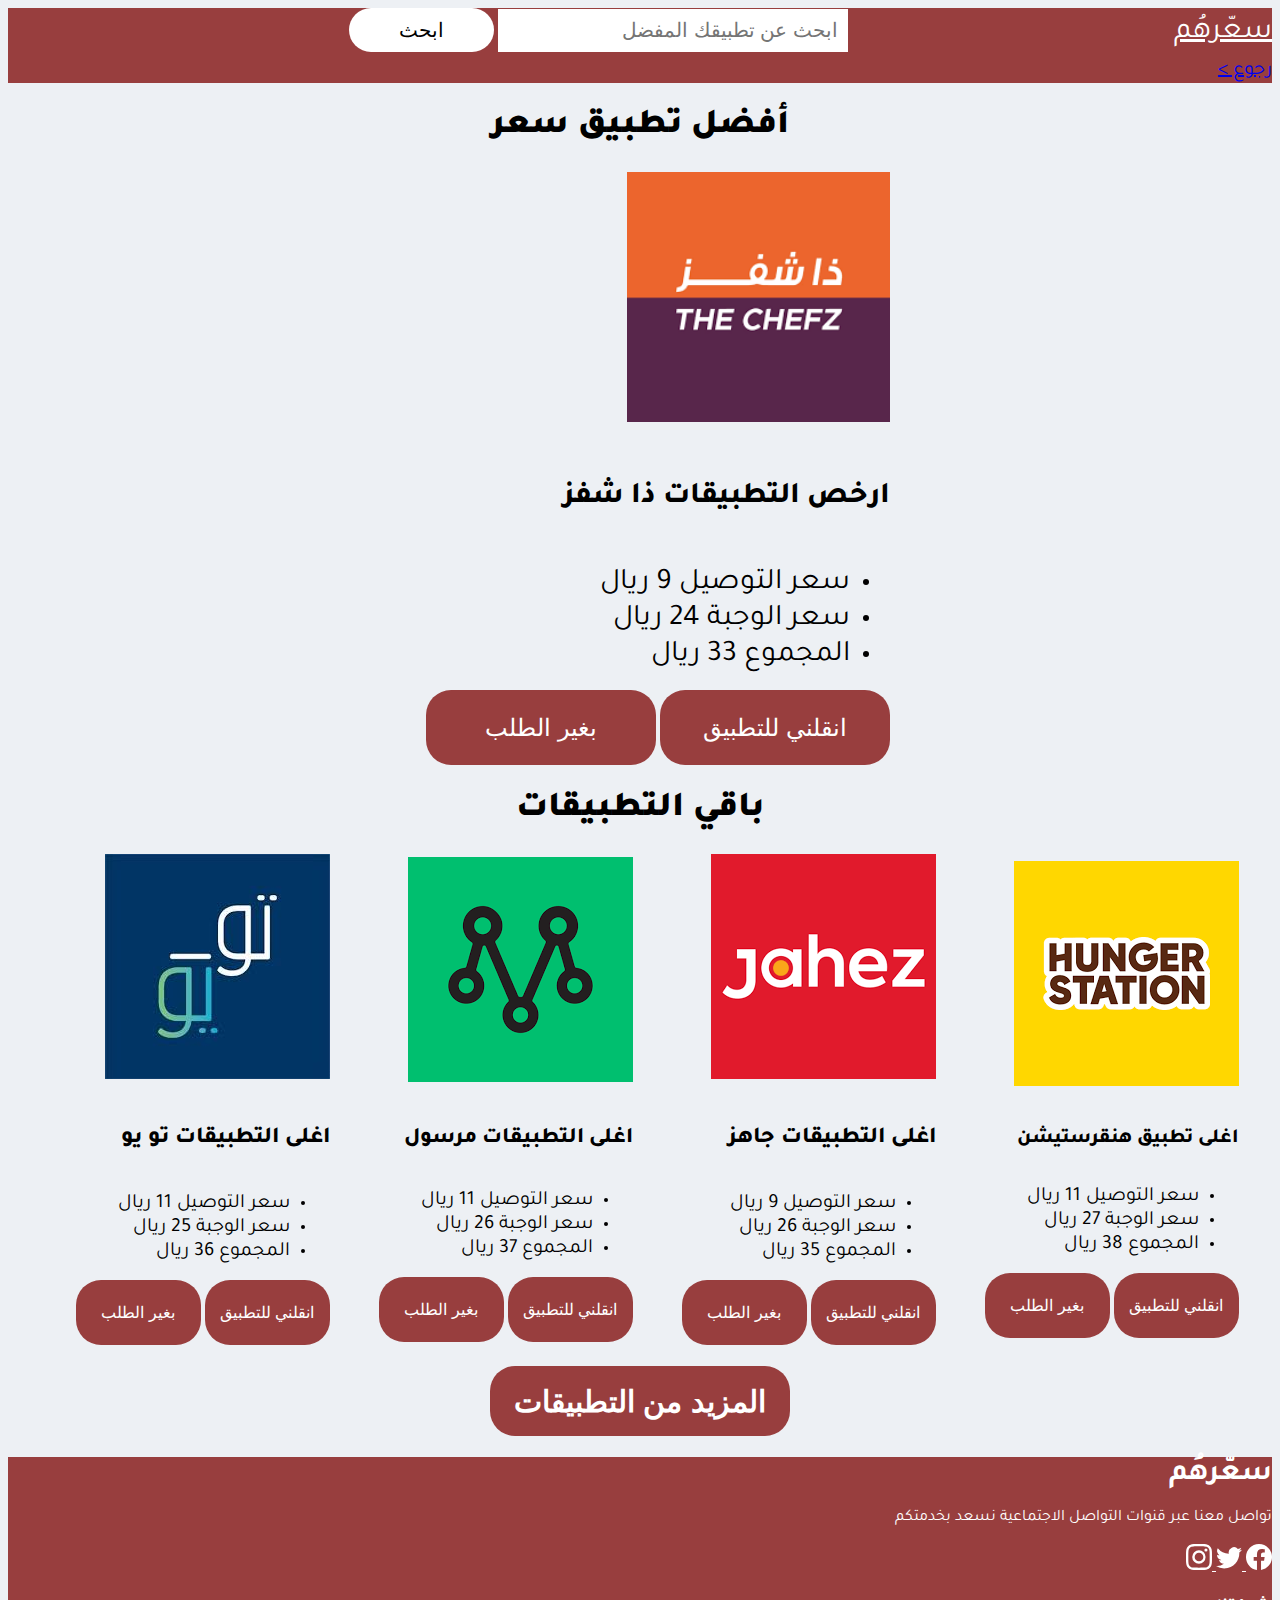
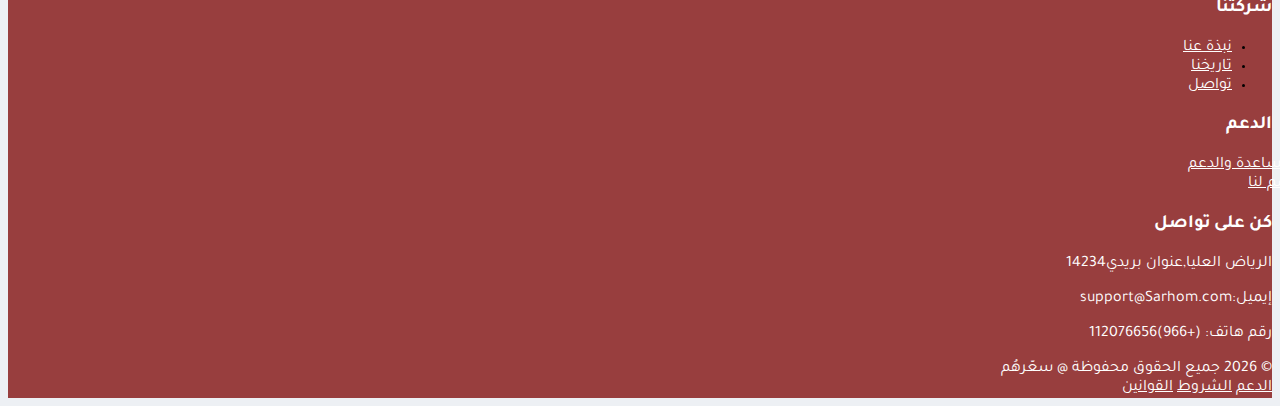
<file: apporder.html>
<!DOCTYPE html>
<html dir="rtl">
<head>
    <meta charset="UTF-8">
    <meta name="viewport" content="width=device-width, initial-scale=1.0">
    <title>التطبيقات</title>
    
    <link href="https://cdn.jsdelivr.net/npm/bootstrap@5.3.2/dist/css/bootstrap.min.css" rel="stylesheet" integrity="sha384-T3c6CoIi6uLrA9TneNEoa7RxnatzjcDSCmG1MXxSR1GAsXEV/Dwwykc2MPK8M2HN" crossorigin="anonymous">
    <link rel="stylesheet" href="css/Sarhom.css">
    <link rel="stylesheet" href="css/all.min.css">
    <link rel="preconnect" href="https://fonts.googleapis.com">
    <link rel="preconnect" href="https://fonts.gstatic.com" crossorigin>
    <link href="https://fonts.googleapis.com/css2?family=Tajawal:wght@200;300;400;500;700;800;900&display=swap" rel="stylesheet">

</head>
<body>
    <nav class="navbar navbar-expand-lg" style="background-color:#983E3E;">
        <div class="container-fluid m-1">
            <a class="navbar-brand" style="color: #fff; font-size: 30px;" href="index.html">سعّرهُم</a>
            <input class="ser1 mt-1" type="search" placeholder="ابحث عن تطبيقك المفضل">
            <button class="but1 mt-1"><a href="#" style="text-decoration: none; color: black;">ابحث</a></button>
             <div class="d-flex align-items-center ms-3">
                <a href="order.html" class="btn btn-outline-light me-5" style="font-size: 20px;" > رجوع ></a>
             </div> 
        </div>
    </nav>
   
    <section class="apps">
      <h1 class="appshead mt-5">أفضل تطبيق سعر</h1>
    <div class="container mt-4">
    <div class="card" style="width: 500px; ">
      <img height="250px" src="[data-uri]" class="card-img-top" alt="...">
      <div class="card-body me-5">
        <h5 class="card-title" style="font-size: 30px; font-weight: 800;">ارخص التطبيقات ذا شفز</h5>
        
      </div>
      <ul class="list-group list-group-flush">
        <li class="list-group-item me-4" style="font-size: 30px;">سعر التوصيل 9 ريال</li>
        <li class="list-group-item me-4" style="font-size: 30px;">سعر الوجبة 24 ريال</li>
        <li class="list-group-item me-4" style="font-size: 30px;"> المجموع 33 ريال</li>
      </ul>
      <div class="card-body " style="gap: 20px;">
        <button style="background-color: #983E3E; border:none; border-radius: 25px; height: 75px; width: 230px;"><a target="_blank" href="https://thechefz.co/ar/" class="card-link" style="font-size: 24px; text-decoration: none; color: #fff; ">انقلني للتطبيق</a></button>
         <button style="background-color: #983E3E; border: none; border-radius: 25px; height: 75px; width: 230px;"><a   href="order.html" class="card-link " style="font-size: 24px; text-decoration: none; color: #fff;">بغير الطلب</a></button>
      </div>
    </div>
  </div>
</section>

<section class="apps">
  <h1 class="appshead mt-5">باقي التطبيقات</h1>
<div class="container mt-5">
<div class="card" style="width: 18rem; ">
  <img  src="[data-uri]" class="card-img-top" alt="...">
  <div class="card-body me-3">
    <h5 class="card-title" style="font-size: 20px; font-weight: 800;">اغلى تطبيق هنقرستيشن</h5>
    
  </div>
  <ul class="list-group list-group-flush">
    <li class="list-group-item " style="font-size: 20px;">سعر التوصيل 11 ريال</li>
    <li class="list-group-item " style="font-size: 20px;">سعر الوجبة 27 ريال</li>
    <li class="list-group-item " style="font-size: 20px;"> المجموع 38 ريال</li>
  </ul>
  <div class="card-body " style="gap: 20px;">
    <button style="background-color: #983E3E; border:none; border-radius: 25px; height: 65px; width: 125px;"><a target="_blank" href="https://thechefz.co/ar/" class="card-link" style="font-size: 16px; text-decoration: none; color: #fff; ">انقلني للتطبيق</a></button>
     <button style="background-color: #983E3E; border: none; border-radius: 25px; height: 65px; width: 125px;"><a   href="order.html" class="card-link " style="font-size: 16px; text-decoration: none; color: #fff;">بغير الطلب</a></button>
  </div>
</div>
<div class="card" style="width: 18rem; ">
  <img  src="[data-uri]" class="card-img-top" alt="...">
  <div class="card-body me-4">
    <h5 class="card-title" style="font-size: 23px; font-weight: 800;">اغلى التطبيقات جاهز</h5>
    
  </div>
  <ul class="list-group list-group-flush">
    <li class="list-group-item " style="font-size: 20px;">سعر التوصيل 9 ريال</li>
    <li class="list-group-item " style="font-size: 20px;">سعر الوجبة 26 ريال</li>
    <li class="list-group-item " style="font-size: 20px;"> المجموع 35 ريال</li>
  </ul>
  <div class="card-body " style="gap: 20px;">
    <button style="background-color: #983E3E; border:none; border-radius: 25px; height: 65px; width: 125px;"><a target="_blank" href="https://thechefz.co/ar/" class="card-link" style="font-size: 16px; text-decoration: none; color: #fff; ">انقلني للتطبيق</a></button>
     <button style="background-color: #983E3E; border: none; border-radius: 25px; height: 65px; width: 125px;"><a   href="order.html" class="card-link " style="font-size: 16px; text-decoration: none; color: #fff;">بغير الطلب</a></button>
  </div>
</div>
<div class="card" style="width: 18rem; ">
  <img  src="[data-uri]" class="card-img-top" alt="...">
  <div class="card-body me-3">
    <h5 class="card-title" style="font-size: 22px; font-weight: 800;">اغلى التطبيقات مرسول</h5>
    
  </div>
  <ul class="list-group list-group-flush">
    <li class="list-group-item " style="font-size: 20px;">سعر التوصيل 11 ريال</li>
    <li class="list-group-item " style="font-size: 20px;">سعر الوجبة 26 ريال</li>
    <li class="list-group-item " style="font-size: 20px;"> المجموع 37 ريال</li>
  </ul>
  <div class="card-body " style="gap: 20px;">
    <button style="background-color: #983E3E; border:none; border-radius: 25px; height: 65px; width: 125px;"><a target="_blank" href="https://thechefz.co/ar/" class="card-link" style="font-size: 16px; text-decoration: none; color: #fff; ">انقلني للتطبيق</a></button>
     <button style="background-color: #983E3E; border: none; border-radius: 25px; height: 65px; width: 125px;"><a   href="order.html" class="card-link " style="font-size: 16px; text-decoration: none; color: #fff;">بغير الطلب</a></button>
  </div>
</div>
<div class="card" style="width: 18rem; ">
  <img  src="[data-uri]" class="card-img-top" alt="...">
  <div class="card-body me-4">
    <h5 class="card-title" style="font-size: 23px; font-weight: 800;">اغلى التطبيقات تو يو</h5>
    
  </div>
  <ul class="list-group list-group-flush">
    <li class="list-group-item " style="font-size: 20px;">سعر التوصيل 11 ريال</li>
    <li class="list-group-item " style="font-size: 20px;">سعر الوجبة 25 ريال</li>
    <li class="list-group-item " style="font-size: 20px;"> المجموع 36 ريال</li>
  </ul>
  <div class="card-body " style="gap: 20px;">
    <button style="background-color: #983E3E; border:none; border-radius: 25px; height: 65px; width: 125px;"><a target="_blank" href="https://thechefz.co/ar/" class="card-link" style="font-size: 16px; text-decoration: none; color: #fff; ">انقلني للتطبيق</a></button>
     <button style="background-color: #983E3E; border: none; border-radius: 25px; height: 65px; width: 125px;"><a   href="order.html" class="card-link " style="font-size: 16px; text-decoration: none; color: #fff;">بغير الطلب</a></button>
  </div>
</div>
</div>
<h4 class=" mt-5 mb-5" style="display: flex; justify-content: center; align-items: center; color: #983E3E;"><button>المزيد من التطبيقات</button></h4>
</section>

    
      <footer class="pt-lg-10 pt-5 footer mt-5" style="background-color: #983E3E;">
        <div class="container">
          <div class="row">
            <div class="col-lg-4 col-md-6 col-12">
                  <!-- about company -->
              <div class="mb-4">
                <a href="index.html" style="text-decoration: none; color: #fff; font-weight: 700; font-size: 30px;">سعّرهُم</a>
                <div class="mt-4" style="color: #fff;">
                  <p> تواصل معنا عبر قنوات التواصل الاجتماعية نسعد بخدمتكم</p>
                     <!-- social media -->
                  <div class="fs-4 mt-4" >
                    <!--Facebook-->
                    <a href="#" class=" me-2" style="color: #fff;">
                      <svg xmlns="http://www.w3.org/2000/svg" width="26" height="26" fill="currentColor" class="bi bi-facebook ms-1" viewBox="0 0 16 16">
                          <path d="M16 8.049c0-4.446-3.582-8.05-8-8.05C3.58 0-.002 3.603-.002 8.05c0 4.017 2.926 7.347 6.75 7.951v-5.625h-2.03V8.05H6.75V6.275c0-2.017 1.195-3.131 3.022-3.131.876 0 1.791.157 1.791.157v1.98h-1.009c-.993 0-1.303.621-1.303 1.258v1.51h2.218l-.354 2.326H9.25V16c3.824-.604 6.75-3.934 6.75-7.951z"/>
                        </svg>
                  </a>
                  <!--Twitter-->
                  <a href="#" class=" me-2" style="color: #fff;">
                      <svg xmlns="http://www.w3.org/2000/svg" width="26" height="26" fill="currentColor" class="bi bi-twitter ms-1 " viewBox="0 0 16 16">
                          <path d="M5.026 15c6.038 0 9.341-5.003 9.341-9.334 0-.14 0-.282-.006-.422A6.685 6.685 0 0 0 16 3.542a6.658 6.658 0 0 1-1.889.518 3.301 3.301 0 0 0 1.447-1.817 6.533 6.533 0 0 1-2.087.793A3.286 3.286 0 0 0 7.875 6.03a9.325 9.325 0 0 1-6.767-3.429 3.289 3.289 0 0 0 1.018 4.382A3.323 3.323 0 0 1 .64 6.575v.045a3.288 3.288 0 0 0 2.632 3.218 3.203 3.203 0 0 1-.865.115 3.23 3.23 0 0 1-.614-.057 3.283 3.283 0 0 0 3.067 2.277A6.588 6.588 0 0 1 .78 13.58a6.32 6.32 0 0 1-.78-.045A9.344 9.344 0 0 0 5.026 15z"/>
                        </svg>
                  </a>
    
                  <!--GitHub-->
                  <a href="#" class="" style="color: #fff;">
                    <svg xmlns="http://www.w3.org/2000/svg" width="26" height="26" fill="currentColor" class="bi bi-instagram me-1" viewBox="0 0 16 16">
                      <path d="M8 0C5.829 0 5.556.01 4.703.048 3.85.088 3.269.222 2.76.42a3.917 3.917 0 0 0-1.417.923A3.927 3.927 0 0 0 .42 2.76C.222 3.268.087 3.85.048 4.7.01 5.555 0 5.827 0 8.001c0 2.172.01 2.444.048 3.297.04.852.174 1.433.372 1.942.205.526.478.972.923 1.417.444.445.89.719 1.416.923.51.198 1.09.333 1.942.372C5.555 15.99 5.827 16 8 16s2.444-.01 3.298-.048c.851-.04 1.434-.174 1.943-.372a3.916 3.916 0 0 0 1.416-.923c.445-.445.718-.891.923-1.417.197-.509.332-1.09.372-1.942C15.99 10.445 16 10.173 16 8s-.01-2.445-.048-3.299c-.04-.851-.175-1.433-.372-1.941a3.926 3.926 0 0 0-.923-1.417A3.911 3.911 0 0 0 13.24.42c-.51-.198-1.092-.333-1.943-.372C10.443.01 10.172 0 7.998 0h.003zm-.717 1.442h.718c2.136 0 2.389.007 3.232.046.78.035 1.204.166 1.486.275.373.145.64.319.92.599.28.28.453.546.598.92.11.281.24.705.275 1.485.039.843.047 1.096.047 3.231s-.008 2.389-.047 3.232c-.035.78-.166 1.203-.275 1.485a2.47 2.47 0 0 1-.599.919c-.28.28-.546.453-.92.598-.28.11-.704.24-1.485.276-.843.038-1.096.047-3.232.047s-2.39-.009-3.233-.047c-.78-.036-1.203-.166-1.485-.276a2.478 2.478 0 0 1-.92-.598 2.48 2.48 0 0 1-.6-.92c-.109-.281-.24-.705-.275-1.485-.038-.843-.046-1.096-.046-3.233 0-2.136.008-2.388.046-3.231.036-.78.166-1.204.276-1.486.145-.373.319-.64.599-.92.28-.28.546-.453.92-.598.282-.11.705-.24 1.485-.276.738-.034 1.024-.044 2.515-.045v.002zm4.988 1.328a.96.96 0 1 0 0 1.92.96.96 0 0 0 0-1.92zm-4.27 1.122a4.109 4.109 0 1 0 0 8.217 4.109 4.109 0 0 0 0-8.217zm0 1.441a2.667 2.667 0 1 1 0 5.334 2.667 2.667 0 0 1 0-5.334z"/>
                    </svg>
                  </a>
                  </div>
                </div>
              </div>
            </div>
            <div class="offset-lg-1 col-lg-2 col-md-3 col-6">
              <div class="mb-4">
                    <!-- list -->
                <h3 class="fw-bold mb-3 me-5" style="color: #fff;">شركتنا</h3>
                <ul class="list-unstyled nav nav-footer flex-column nav-x-0 ms-5">
                  <li><a href="#" class="nav-link" style="color: #fff;">نبذة عنا</a></li>
                  <li><a href="#" class="nav-link" style="color: #fff;">تاريخنا</a></li>
                  <li><a href="#" class="nav-link" style="color: #fff;">تواصل</a></li>
                </ul>
              </div>
            </div>
            <div class="col-lg-2 col-md-3 col-6">
              <div class="mb-4">
                    <!-- list -->
                <h3 class="fw-bold mb-3" style="color: #fff;">الدعم</h3>
                <ul class="list-unstyled nav nav-footer flex-column nav-x-0 " style="margin-right: -70px;">
                  <li><a href="#" class="nav-link" style="color: #fff;">المساعدة والدعم</a></li>
                  <li><a href="#" class="nav-link"style="color: #fff;">انضم لنا</a></li>
                </ul>
    
              </div>
            </div>
            <div class="col-lg-3 col-md-12">
                  <!-- contact info -->
              <div class="mb-4">
                <h3 class="fw-bold mb-3" style="color: #fff;">كن على تواصل</h3>
                <p style="color: #fff;">الرياض العليا,عنوان بريدي14234</p>
                <p class="mb-1" style="color: #fff;">إيميل:<a href="#" style="text-decoration: none; color: #fff;">support@Sarhom.com</a></p>
                <p style="color: #fff;">رقم هاتف: (+966)112076656</p>
    
              </div>
            </div>
          </div>
          <div class="row align-items-center g-0 border-top py-2 mt-6">
            <!-- Desc -->
            <div class="col-lg-4 col-md-5 col-12" style="color: #fff;">
                <span>© <span id="copyright2">
                  <script>document.getElementById('copyright2').appendChild(document.createTextNode(new Date().getFullYear()))</script>
              </span>جميع الحقوق محفوظة @ سعّرهُم</span>
                </div>
    
              <!-- Links -->
            <div class="col-12 col-md-7 col-lg-8 d-md-flex justify-content-end" style="color: #fff;">
                <nav class="nav nav-footer">
                    <a class="nav-link ps-0" style="color: #fff;" href="#"> الدعم</a>
                    <a class="nav-link px-2 px-md-3" style="color: #fff;" href="#">الشروط</a>
    
                    <a class="nav-link" style="color: #fff;" href="#">القوانين</a>
                </nav>
            </div>
        </div>
        </div>
      </footer>
</body>
<script src="https://cdn.jsdelivr.net/npm/bootstrap@5.3.2/dist/js/bootstrap.bundle.min.js" integrity="sha384-C6RzsynM9kWDrMNeT87bh95OGNyZPhcTNXj1NW7RuBCsyN/o0jlpcV8Qyq46cDfL" crossorigin="anonymous"></script>
</html>
</file>
<file: css/Sarhom.css>
body{
    font-family: 'Tajawal', sans-serif;
    font-size: 16px;
    background-color: rgb(237, 240, 244);
}

 .btn:hover{
    background-color:#fff;
    
}

.hedarphto {
    background-size: cover;
    position: relative;
  }
  .hedarphto .overlay {
    position: absolute;
    left: 700px;
    top: 0;
    width: 100%;
    height: 100%;
    background-color: rgba(0, 0, 0, 0.539);
  }
  .hedarphto .photo {
    width: 100%;
    
  }
  .hedarphto .text {
    width: 100%;
    position: absolute;
    top: 50%;
    transform: translateY(-50%);
    margin-right: 0px;
    color:#fff;
    
  }
  .hedarphto .text h2 {
    margin: 0 0px 30px;
    text-transform: uppercase;
    font-weight:900;
    margin-right: 80px;
    font-size:50px;
  }
  .hedarphto .text p {
    margin: 0 0 40px;
    text-transform: uppercase;
    font-weight:500;
    margin-right: 80px;
    font-size:25px;
  }
  
  .hedarphto .text button {
    background-color:#983e3e;
    color: #fff;
    padding: 10px 50px;
    font-size:20px;
    
    border: none;
    border-radius: 50px;
  }
  


  .hedarphto .text input {
    width: 350px;
    background-color:#ffffff;
    color: black;
    padding: 10px 10px;
    font-size: 20px;
    margin-right: 80px;
    margin-bottom: 7px;
    border: none;
    text-transform: uppercase;
    
  }
  
  .thirdsec h1{

    display: flex;
  align-content: center;
  justify-content: center;
  font-weight: 900;
  font-size: 48px;
  }
   .thirdsec .restront{
    display: flex;
    align-items: center;
    justify-content: center;
    gap: 35px;
  }


  .meals h1{

   display: flex;
   align-content: center;
   justify-content: center;
   font-weight: 900;
   font-size: 35px;
    
  }
  .meals .container{
    display: flex;
    align-items: center;
    justify-content: center;
    gap: 15px;
  }

  .meals h4 button{

    font-weight: 900;
    font-size: 30px;
    background-color: #983e3e;
    color: #fff;
    border: none;
    border-radius: 25px;
    width: 300px;
    height: 70px;
   }
 
  
   .apps h1{

    display: flex;
    align-content: center;
    justify-content: center;
    font-weight: 900;
    font-size: 35px;
   }

   .apps .container{

    display: flex;
    align-items: center;
    justify-content: center;
    gap: 15px;
   }

   .ser1{
    width: 350px;
    background-color:#ffffff;
    color: black;
    padding: 10px 10px;
    font-size: 20px;
    margin-right: 322px;
    margin-bottom: 7px;
    border: none;
    text-transform: uppercase;
   }

  .but1 {
    background-color:#ffffff;
    color: #983E3E;
    padding: 10px 50px;
    font-size:20px;
    margin-left: 300px;
    border: none;
    border-radius: 50px;
  }

  .apps h4 button{
    font-weight: 900;
    font-size: 30px;
    background-color: #983e3e;
    color: #fff;
    border: none;
    border-radius: 25px;
    width: 300px;
    height: 70px;
   }
</file>
